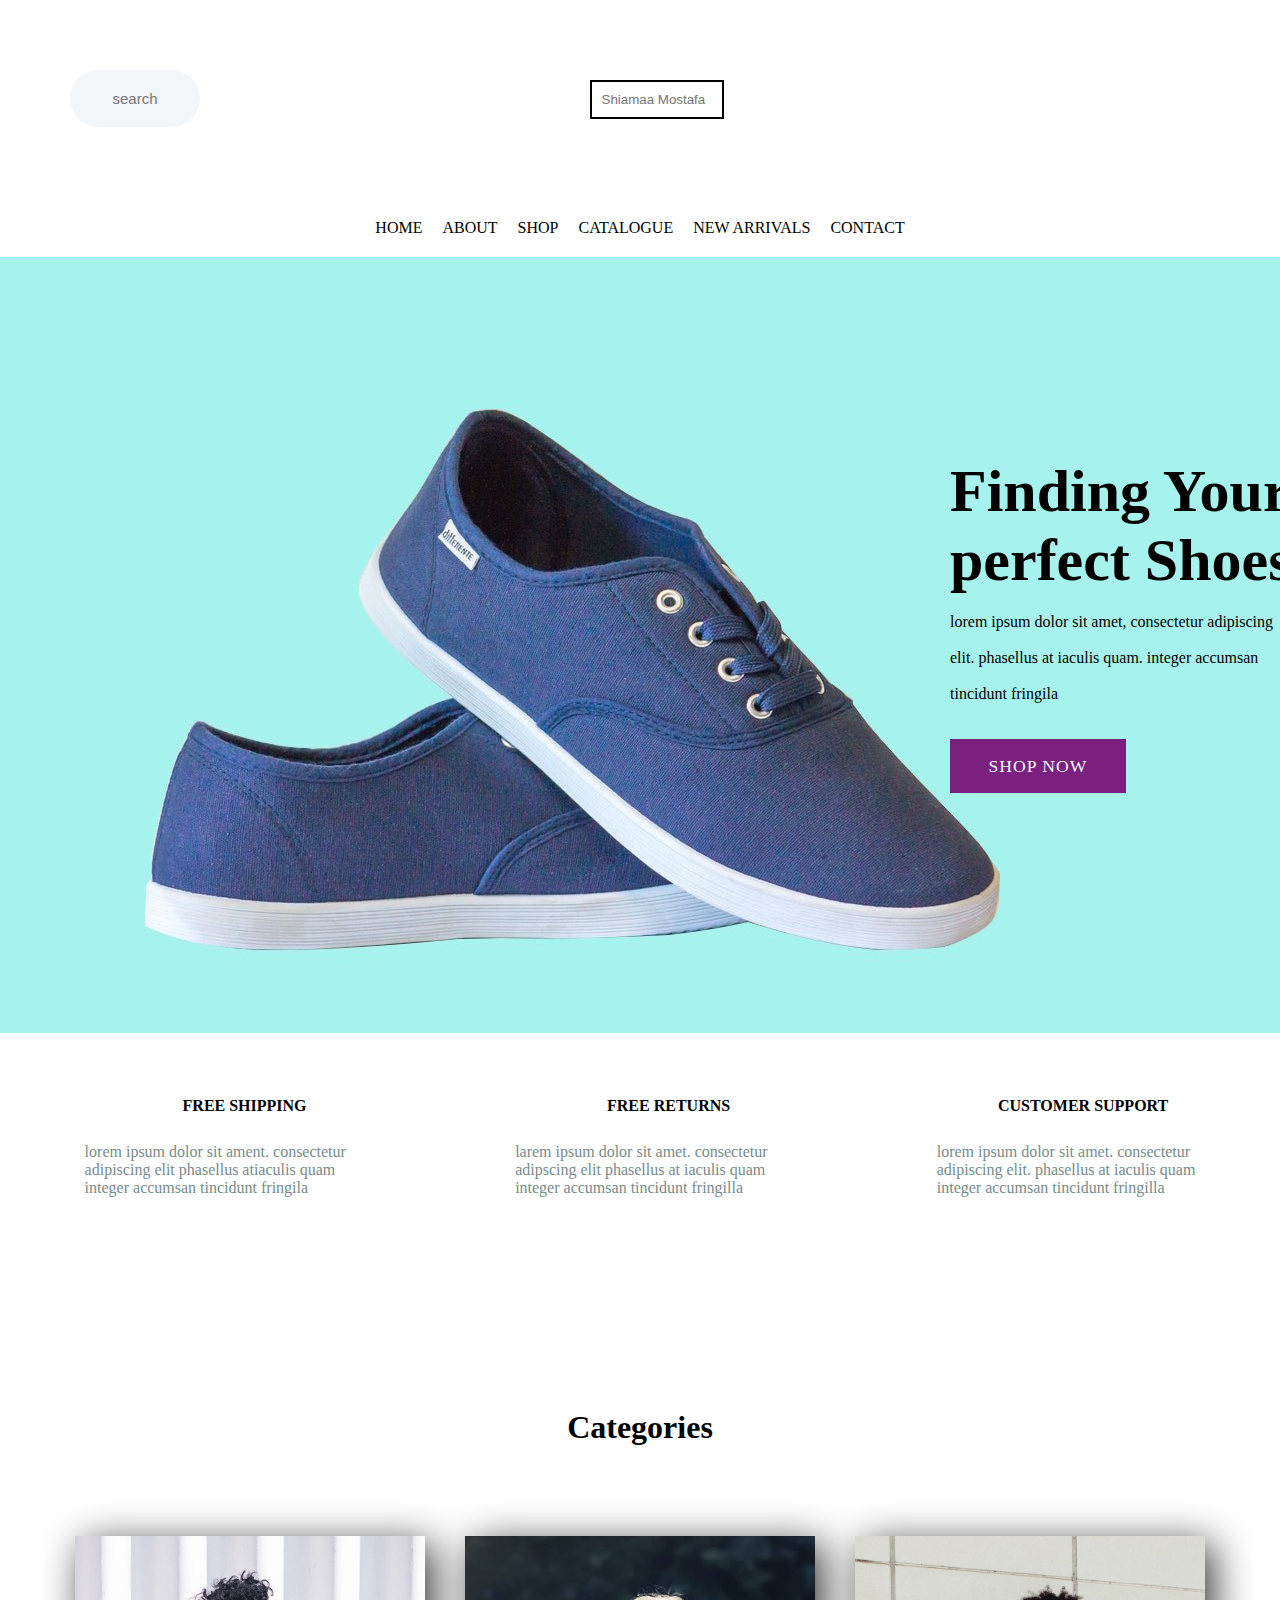
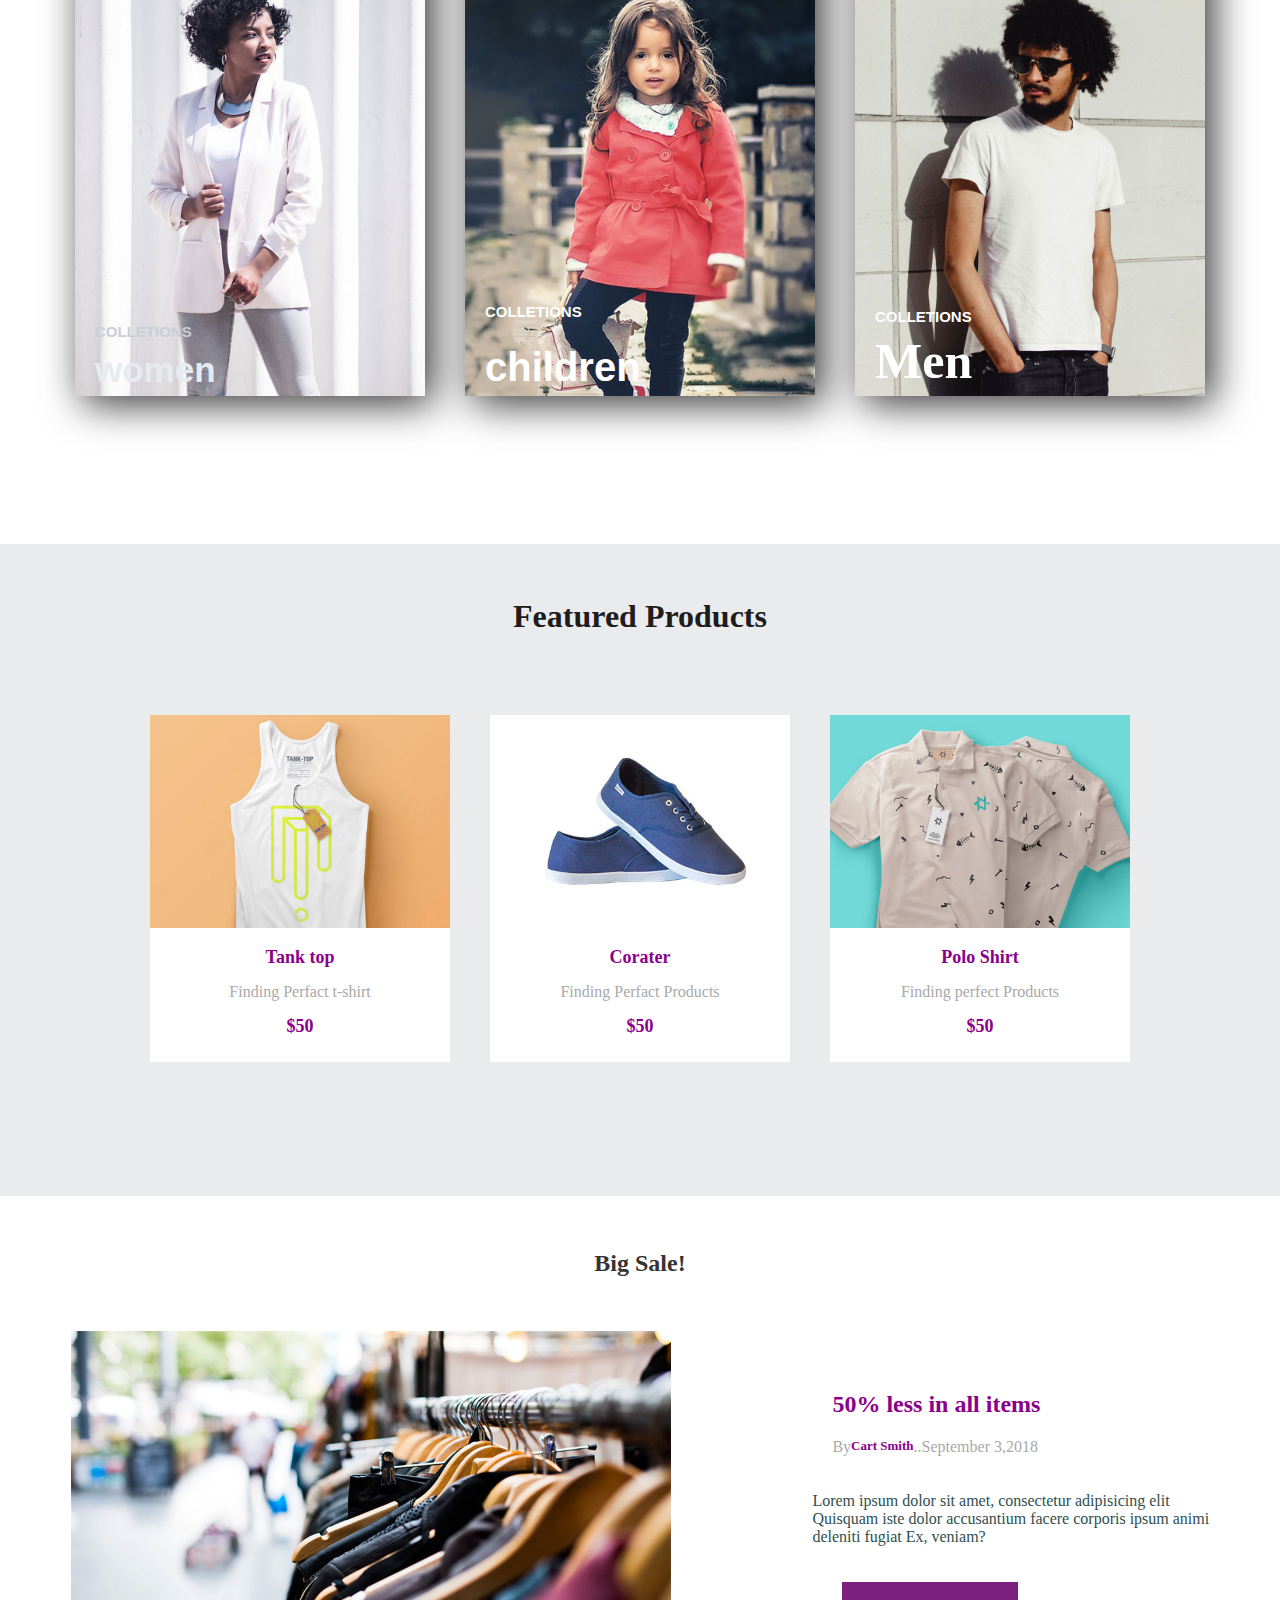
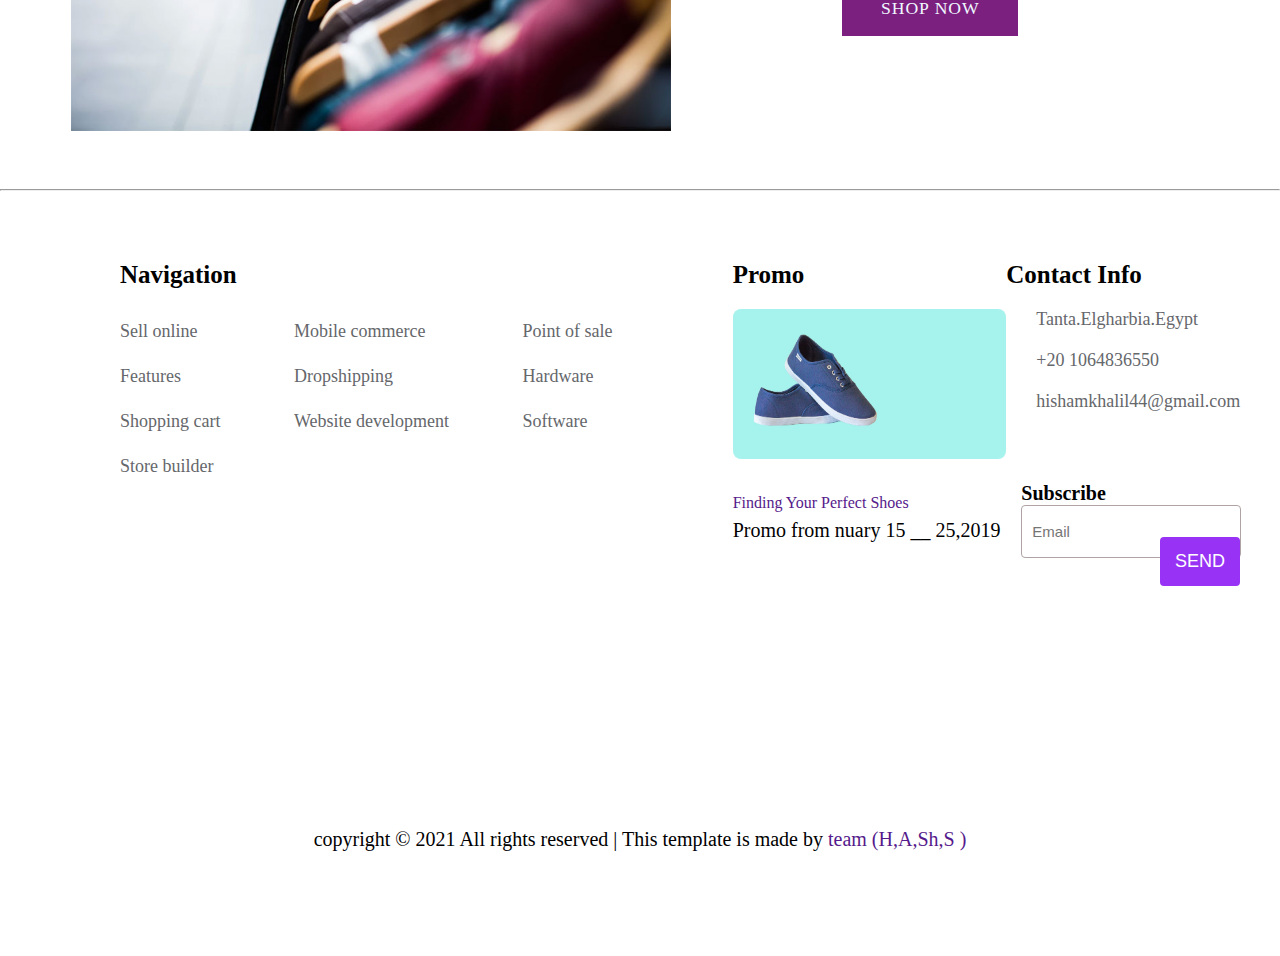
<file: index.html>
<!DOCTYPE html>
<html lang="en">
<head>
    <meta charset="UTF-8">
    <meta http-equiv="X-UA-Compatible" content="IE=edge">
    <meta name="viewport" content="width=device-width, initial-scale=1.0">
    <link rel="stylesheet" href="https://cdnjs.cloudflare.com/ajax/libs/font-awesome/6.0.0-beta2/css/all.min.css"
    integrity="sha512-YWzhKL2whUzgiheMoBFwW8CKV4qpHQAEuvilg9FAn5VJUDwKZZxkJNuGM4XkWuk94WCrrwslk8yWNGmY1EduTA=="
    crossorigin="anonymous" referrerpolicy="no-referrer" />
    <link rel="stylesheet" href="stayl.css">
    <title>Document</title>
</head>
<body>
    <header>
        <nav>
            <div class="navleft" >
                <input tpe="text" placeholder="search">
                <i class="fa-solid fa-magnifying-glass"></i>
            </div>

            <div class="navmiddle" >
                <form>
                    <input type="text" placeholder="Shiamaa Mostafa">
                </form>
            </div>

            <div class="navright" >
                <a href="#">
                    <i class="fa-solid fa-user"></i>
                </a>
                <a href="#">
                    <i class="fa-regular fa-heart"></i>
                </a>
                <a href="#">
                    <i class="fa-solid fa-cart-plus"></i>
                </a>
            </div>
          
        </nav>
        <div class="home">
            <a href="index.html"> HOME</a>
        
            <a href="ABOUT.HTML">ABOUT</a>
            
            <a href="sohila.html">SHOP</a>
            
            <a href="#">CATALOGUE</a>
            
            <a href="#">NEW ARRIVALS</a>
            <a href="#">CONTACT</a>
        </div>
    </header>
    <section class="main">
        <div>
            <h2>
                Finding Your
            </h2>
            <h2>
                perfect Shoes
            </h2>
            <br>
            <p>
                lorem ipsum dolor sit amet, consectetur adipiscing
            </p>
            <br>
            <p>
                elit. phasellus at iaculis quam. integer accumsan
            </p>
            <br>
            <p>
                tincidunt fringila
            </p>
            <br>
            <br>
            <a href="sohila.html" class="main-btn">SHOP NOW</a>
        </div>
       
    </section>
    <br>
    <br>
    <br>
    <section class="shiamaa"  >
        <div  class="malk">
           <div class="solid">
            <i class="fa-solid fa-truck"></i>
            
            <h4>FREE SHIPPING</h4>
        </div>

            <br>
            <div class="mm">
            <p>lorem ipsum dolor sit ament. consectetur</p>
            <p>adipiscing elit phasellus atiaculis quam</p>
            <p>integer accumsan tincidunt fringila</p>
        </div>
            
        </div>
        <div class="malk">
            <div class="solid">
            <i class="fa-solid fa-rotate-left"></i>
          
            <h4>FREE RETURNS</h4>
            </div>
            

            <br>
            <p>larem ipsum dolor sit amet. consectetur</p>
            <p>adipscing elit phasellus at iaculis quam</p>
            <p>integer accumsan tincidunt fringilla</p>
        </div>
        <div class="malk">
            <div class="solid">
            <i class="fa-solid fa-circle-question"></i>
            <H4>CUSTOMER SUPPORT</H4>
        </div>
            <br>
            <p>lorem ipsum dolor sit amet. consectetur</p>
            <p>adipiscing elit. phasellus at iaculis quam</p>
            <p>integer accumsan tincidunt fringilla</p>
        </div>
    </section>
    <br> 
    <br>
    <br>
    <br>
    <section class="middle" >
        <div class="h">
      <h1> Categories</h1>
        </div>
        <div class="pepole" >
        <div class="women">
            <img src="women.jpg" width="350">
            <p>COLLETIONS</p>
            <br>
            <h4>women</h4>
        </div>
        <div class="children">
            <img src="children.jpg" width="350">
            <p>COLLETIONS</p>
            <br>
            <h4> children</h4>
        </div>
        <div class="men">
            <img src="men.jpg" width="350">
            <p> COLLETIONS</p>
            <br>
            <h4> Men</h4>
        </div>
      </div>
    </section>
    <br>
    <br>
    <br>
    <section class="featured">
        <br>
        <br>
        <br>
       
        <div >
           
            <h3>
                Featured Products
            </h3>
        </div>
        <div class="top">
        <div class="TankTop">
            <img src="cloth_1.jpg" width="300">
            <h6>
                Tank top
            </h6>
            <p>
                Finding Perfact t-shirt
            </p>
            <h6>
                $50
            </h6>
            
        </div>
        <div class="Corater">
            <img src="shoe_1.jpg" width="300">
            <h6>
                Corater
            </h6>
            <p>Finding Perfact Products</p>
            <h6>$50</h6>

        </div>
        <div class="Poloshirt">
            <img src="cloth_2.jpg" width="300">
            <h6>
                Polo Shirt 
            </h6>
            <p>Finding perfect Products</p>
            <h6>$50</h6>

        </div>
    </div>
    <br>
    <br>
    <br>
    </section>
    <br>
    <br>
    <br>
    <section class="BigSale">
        
        <div class="Bi" >
        <h4> Big Sale!</h4>
    </div>
    <br>
    <br>
    <br>
    <div class="sale">
        <div class="bl">
            <img src="blog_1.jpg" width="600">

        </div class>
        <div class="less">
            <h4>
                50% less in all items
            </h4>
            <div class="By">
            <p> By</p> <H6>Cart Smith</H6> <p>..</p> <p>September 3,2018</p>
        </div>
        <br>
        <br>
        <div class="lorem">
            <p> Lorem ipsum dolor sit amet, consectetur adipisicing elit</p>
            <p>Quisquam iste dolor accusantium facere corporis ipsum animi</p>
            <p>deleniti fugiat Ex, veniam?</p>
            <br>
            <br>
            <a href="sohila.html" class="lo-btn">SHOP NOW</a>

        </div>

        </div>
    </div>
    </section>
    <br>
    <br>
    <br>
    <hr>
<!-- footer start -->
<footer class="footer">
    <div class="footer-left">
        <h3>
            Navigation
        </h3>
        <div class="items">
            <div class="item">
                <ul>
                    <li>
                        Sell online
                    </li>
                    <li>
                        Features
                    </li>
                    <li>
                        Shopping cart
                    </li>
                    <li>
                        Store builder
                    </li>
                </ul>
            </div>
            <div class="item">
                <ul>
                    <li>
                        Mobile commerce
                    </li>
                    <li>
                        Dropshipping
                    </li>
                    <li>
                        Website development
                    </li>
                </ul>
            </div>
            <div class="item">
                <ul>
                    <li>
                        Point of sale
                    </li>
                    <li>
                        Hardware
                    </li>
                    <li>
                        Software
                    </li>
                </ul>
            </div>
        </div>
    </div>
    <div class="footer-mid">
        <h3>
            Promo
        </h3>
        <div class="pro">
            <img src="hero_1.jpg" alt="">
            <br>
            <a href="">
                Finding Your Perfect Shoes
            </a>
            <p>
                Promo from nuary 15 __ 25,2019
            </p>
        </div>
    </div>
    <div class="footer-right">
        <h3>
            Contact Info
        </h3>
        <div class="contact">
            <a href="">
                <i class="fa-solid fa-location-dot"></i>
                <p>
                    Tanta.Elgharbia.Egypt
                </p>
            </a>


            <a href="" class="mar">
                <i class="fa-solid fa-phone"></i>
                <p>
                    +20 1064836550
                </p>
            </a>
            <a href="" class="mar">
                <i class="hsoub-menu-item-link-icon fa fa-envelope"></i>
                <p>
                    hishamkhalil44@gmail.com
                </p>
            </a>

        </div>

        <div class="subscribe">
            <h5>
                Subscribe
            </h5>
            <input type="search" placeholder="Email">
            <button>
                SEND
            </button>
        </div>
    </div>
</footer>
<div class="center">
    <p>
        copyright © 2021 All rights reserved | This template is made by <a href=""> team (H,A,Sh,S )</a>
    </p>
    <br><br><br>
</div>

<!-- footer end -->
<br>
<br>


    
</body>
</html>
</file>
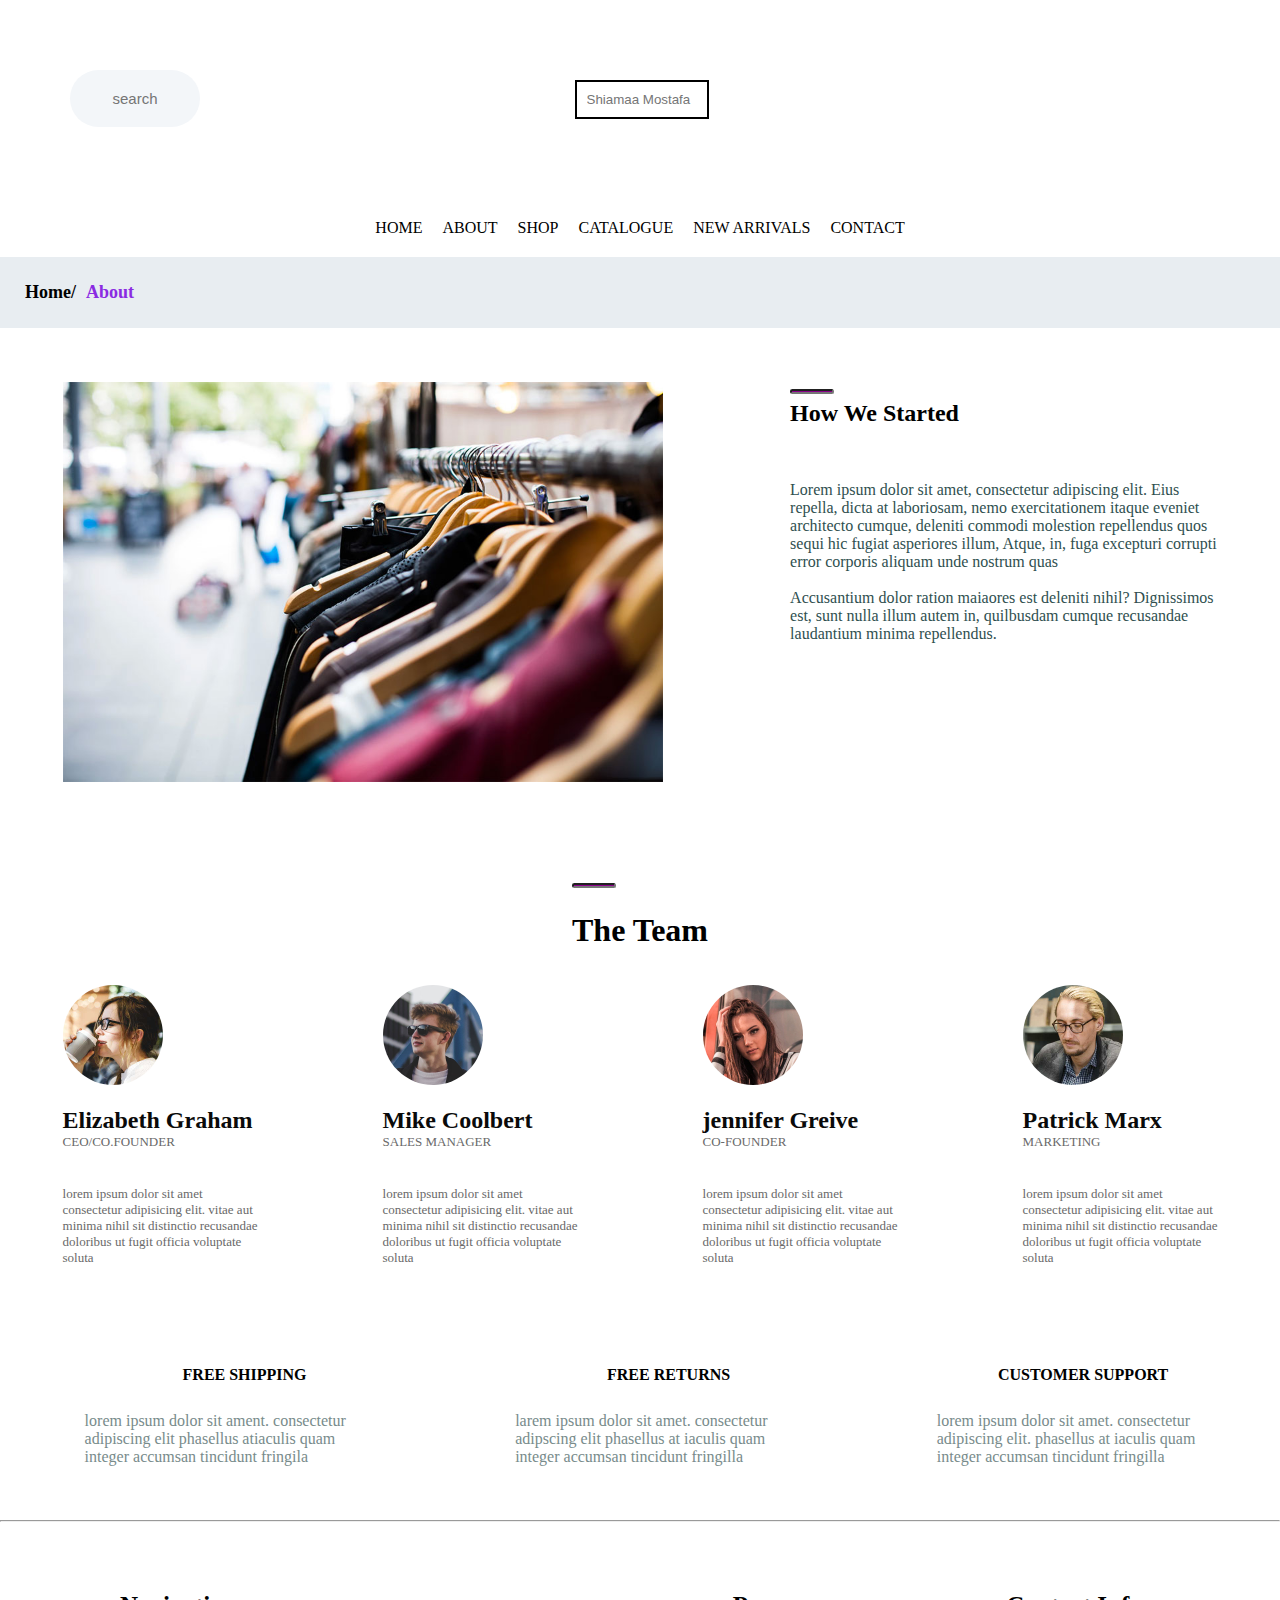
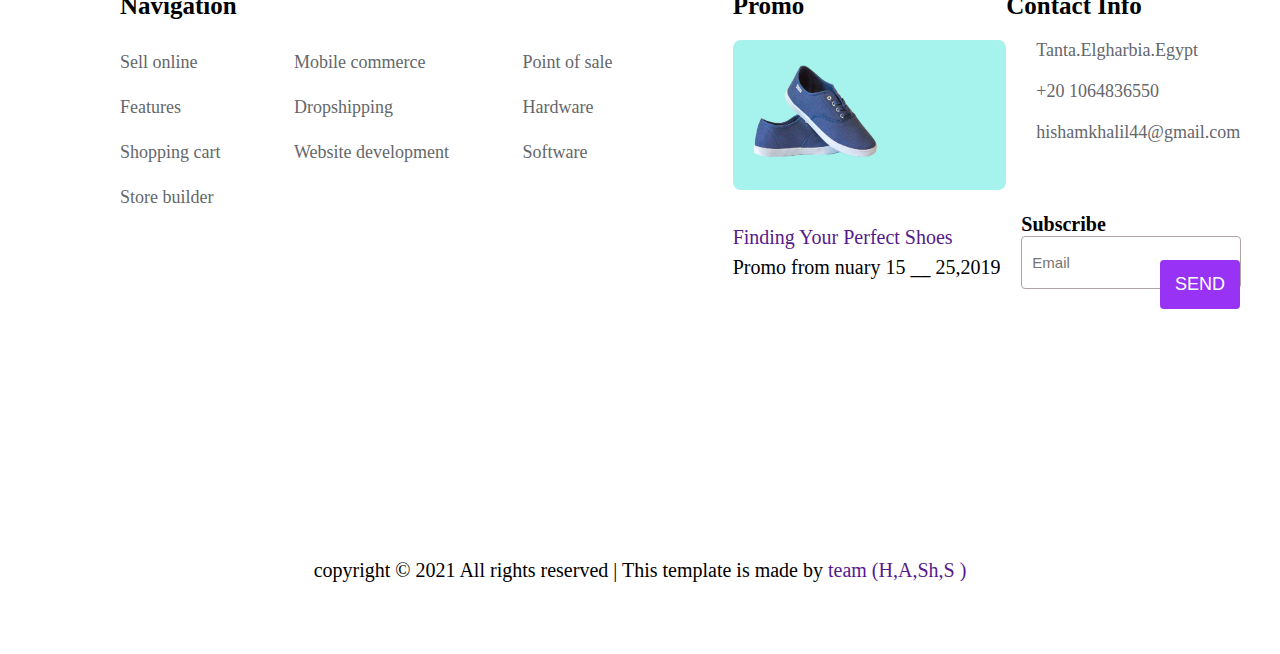
<file: ABOUT.HTML>
<!DOCTYPE html>
<html lang="en">
<head>
    <meta charset="UTF-8">
    <meta http-equiv="X-UA-Compatible" content="IE=edge">
    <meta name="viewport" content="width=device-width, initial-scale=1.0">
    <link rel="stylesheet" href="https://cdnjs.cloudflare.com/ajax/libs/font-awesome/6.0.0-beta2/css/all.min.css"
    integrity="sha512-YWzhKL2whUzgiheMoBFwW8CKV4qpHQAEuvilg9FAn5VJUDwKZZxkJNuGM4XkWuk94WCrrwslk8yWNGmY1EduTA=="
    crossorigin="anonymous" referrerpolicy="no-referrer" />
    <link rel="stylesheet" href="ABOUTstayl.css">
    <title>Document</title>
</head>
<body>

    <header>
        <nav>
            <div class="navleft" >
                <input tpe="text" placeholder="search">
                <i class="fa-solid fa-magnifying-glass"></i>
            </div>

            <div class="navmiddle" >
                <form>
                    <input type="text" placeholder="Shiamaa Mostafa">
                </form>
            </div>

            <div class="navright" >
                <a href="#">
                    <i class="fa-solid fa-user"></i>
                </a>
                <a href="#">
                    <i class="fa-regular fa-heart"></i>
                </a>
                <a href="#">
                    <i class="fa-solid fa-cart-plus"></i>
                </a>
            </div>
          
        </nav>
        <div class="home">
            <a href="index.html"> HOME</a>
        
            <A href="ABOUT.HTML">ABOUT</A>
            
            <a href="sohila.html">SHOP</a>
            
            <a href="#">CATALOGUE</a>
            
            <a href="#">NEW ARRIVALS</a>
            <a href="#">CONTACT</a>
        </div>
    </header>
    <section>
        <div class="dd">
        <h4>
            Home/ 
        </h4>
        <h5>
            About
        </h5>
    </div>
    </section>
    <br>
    <br>
    <br>
    <section class="HOW">
        <div>
            <img src="blog_1.jpg" width="600">
        </div>
    
        <div>
            <form>
                <input type="text" >
            </form>
            <div>
                <h4>How We Started</h4>
            </div>
            
            <br>
            <br>
            <br>
            <div>
                <p>Lorem ipsum dolor sit amet, consectetur adipiscing elit. Eius</p>
                <p>repella, dicta at laboriosam, nemo exercitationem itaque eveniet</p>
                <p>architecto cumque, deleniti commodi molestion repellendus quos</p>
                <p>sequi hic fugiat asperiores illum, Atque, in, fuga excepturi corrupti</p>
                <p>error corporis aliquam unde nostrum quas</p>
                <br>
                <p>Accusantium dolor ration maiaores est deleniti nihil? Dignissimos</p>
                <p>est, sunt nulla illum autem in, quilbusdam cumque recusandae</p>
                <p>laudantium minima repellendus.</p>
            </div>
    
        </div>
    </section>
    <br>
    <br>
    <br>
    <br>
    <br>
    <section class="theteam">
        <div>
        <div class="in">
            <form>
                <input type="text" >
            </form>
        </div>
        <br>
        
        
        <div class="the">
            <h4>The Team</h4>
        </div>
    </div>
    </section>
    <br>
    <br>
    <section class="theteam2">
        <div>
            <img src="person_1.jpg" width="100">
            <br>
            <br>
            <h4>
                Elizabeth Graham
            </h4>
            <p>CEO/CO.FOUNDER</p>
            <br>
            <br>
            <div class="OO">
                <P>lorem ipsum dolor sit amet</P>
                <p>consectetur adipisicing elit. vitae aut</p>
                <p>minima nihil sit distinctio recusandae</p>
                <p>doloribus ut fugit officia voluptate</p>
                <p>soluta</p>

            </div>
        </div>
        <div>
            <img src="person_4.jpg" width="100">
            <br>
            <br>
            <h4>Mike Coolbert</h4>
            <p> SALES MANAGER</p>
            <br>
            <br>
            <div class="OO">
                <P>lorem ipsum dolor sit amet</P>
                <p>consectetur adipisicing elit. vitae aut</p>
                <p>minima nihil sit distinctio recusandae</p>
                <p>doloribus ut fugit officia voluptate</p>
                <p>soluta</p>

            </div>
        </div>
        <div>
            <img src="person_2.jpg" width="100">
            <br>
            <br>
            <h4>jennifer Greive</h4>
            <P>CO-FOUNDER</P>
            <br>
            <br>
            <div class="OO">
                <P>lorem ipsum dolor sit amet</P>
                <p>consectetur adipisicing elit. vitae aut</p>
                <p>minima nihil sit distinctio recusandae</p>
                <p>doloribus ut fugit officia voluptate</p>
                <p>soluta</p>

            </div>
        </div>
        <div>
            <img src="person_3.jpg" width="100">
            <br>
            <br>
            <h4>
                Patrick Marx
            </h4>
            <P>MARKETING</P>
            <br>
            <br>
            <div class="OO">
                <P>lorem ipsum dolor sit amet</P>
                <p>consectetur adipisicing elit. vitae aut</p>
                <p>minima nihil sit distinctio recusandae</p>
                <p>doloribus ut fugit officia voluptate</p>
                <p>soluta</p>

            </div>
        </div>


    </section>
    <br>
    <br>
    <br>
    <br>
    <br>


    <section class="shiamaa"  >

        <div  class="malk">
           <div class="solid">
            <i class="fa-solid fa-truck"></i>
            
            <h4>FREE SHIPPING</h4>
        </div>

            <br>
            <div class="mm">
            <p>lorem ipsum dolor sit ament. consectetur</p>
            <p>adipiscing elit phasellus atiaculis quam</p>
            <p>integer accumsan tincidunt fringila</p>
        </div>
            
        </div>
        <div class="malk">
            <div class="solid">
            <i class="fa-solid fa-rotate-left"></i>
          
            <h4>FREE RETURNS</h4>
            </div>
            

            <br>
            <p>larem ipsum dolor sit amet. consectetur</p>
            <p>adipscing elit phasellus at iaculis quam</p>
            <p>integer accumsan tincidunt fringilla</p>
        </div>
        <div class="malk">
            <div class="solid">
            <i class="fa-solid fa-circle-question"></i>
            <H4>CUSTOMER SUPPORT</H4>
        </div>
            <br>
            <p>lorem ipsum dolor sit amet. consectetur</p>
            <p>adipiscing elit. phasellus at iaculis quam</p>
            <p>integer accumsan tincidunt fringilla</p>
        </div>
    </section>
    <br>
    <br>
    <br>
    <hr>

<!-- footer start -->
<footer class="footer">
    <div class="footer-left">
        <h3>
            Navigation
        </h3>
        <div class="items">
            <div class="item">
                <ul>
                    <li>
                        Sell online
                    </li>
                    <li>
                        Features
                    </li>
                    <li>
                        Shopping cart
                    </li>
                    <li>
                        Store builder
                    </li>
                </ul>
            </div>
            <div class="item">
                <ul>
                    <li>
                        Mobile commerce
                    </li>
                    <li>
                        Dropshipping
                    </li>
                    <li>
                        Website development
                    </li>
                </ul>
            </div>
            <div class="item">
                <ul>
                    <li>
                        Point of sale
                    </li>
                    <li>
                        Hardware
                    </li>
                    <li>
                        Software
                    </li>
                </ul>
            </div>
        </div>
    </div>
    <div class="footer-mid">
        <h3>
            Promo
        </h3>
        <div class="pro">
            <img src="hero_1.jpg" alt="">
            <br>
            <a href="">
                Finding Your Perfect Shoes
            </a>
            <p>
                Promo from nuary 15 __ 25,2019
            </p>
        </div>
    </div>
    <div class="footer-right">
        <h3>
            Contact Info
        </h3>
        <div class="contact">
            <a href="">
                <i class="fa-solid fa-location-dot"></i>
                <p>
                    Tanta.Elgharbia.Egypt
                </p>
            </a>


            <a href="" class="mar">
                <i class="fa-solid fa-phone"></i>
                <p>
                    +20 1064836550
                </p>
            </a>
            <a href="" class="mar">
                <i class="hsoub-menu-item-link-icon fa fa-envelope"></i>
                <p>
                    hishamkhalil44@gmail.com
                </p>
            </a>

        </div>

        <div class="subscribe">
            <h5>
                Subscribe
            </h5>
            <input type="search" placeholder="Email">
            <button>
                SEND
            </button>
        </div>
    </div>
</footer>
<div class="center">
    <p>
        copyright © 2021 All rights reserved | This template is made by <a href=""> team (H,A,Sh,S )</a>
    </p>
</div>
<!-- footer end -->
<br>
<br>
<br>
<br>
    
</body>
</html>
</file>
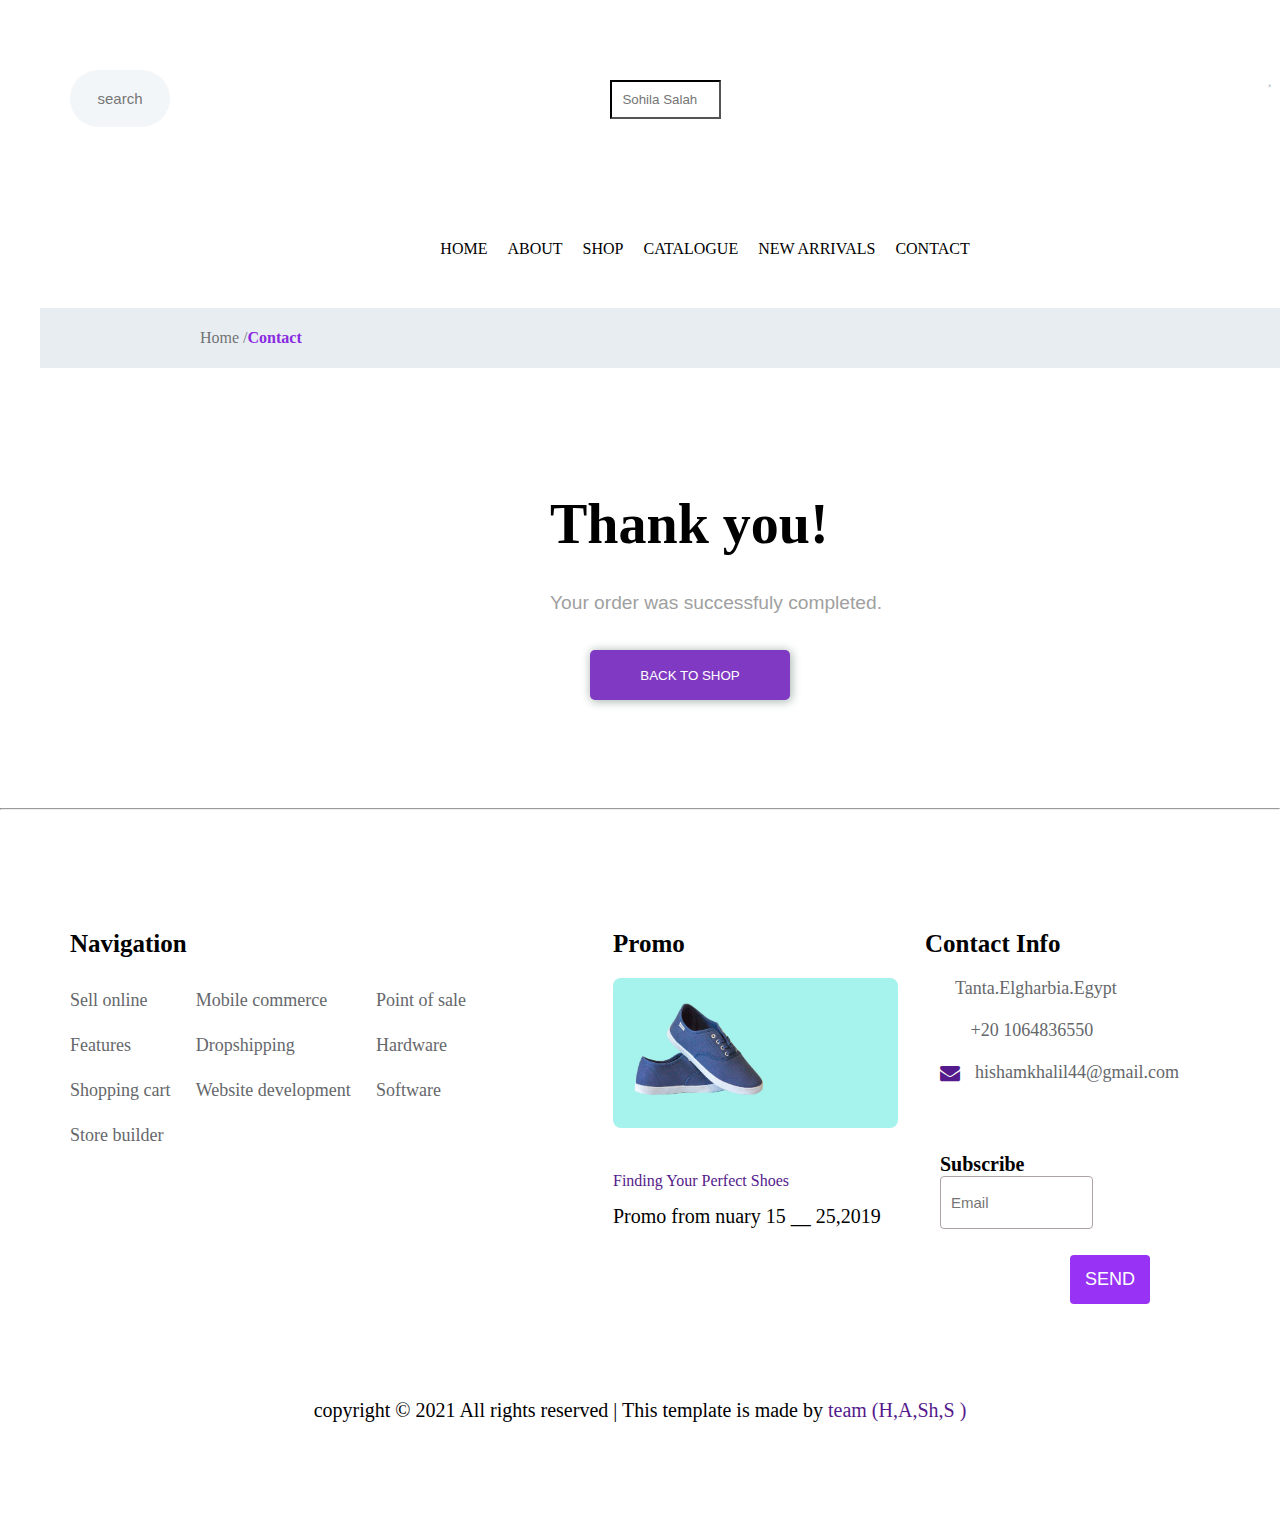
<file: contact.html>
<!DOCTYPE html>
<html lang="en">
<head>
    <meta charset="UTF-8">
    <meta http-equiv="X-UA-Compatible" content="IE=edge">
    <meta name="viewport" content="width=device-width, initial-scale=1.0">
    <title>Contact</title>
    <link rel="stylesheet" href="https://cdnjs.cloudflare.com/ajax/libs/font-awesome/6.0.0-beta2/css/all.min.css"
    integrity="sha512-YWzhKL2whUzgiheMoBFwW8CKV4qpHQAEuvilg9FAn5VJUDwKZZxkJNuGM4XkWuk94WCrrwslk8yWNGmY1EduTA=="
    crossorigin="anonymous" referrerpolicy="no-referrer" />
    <link rel="stylesheet" href="https://cdnjs.cloudflare.com/ajax/libs/font-awesome/4.7.0/css/font-awesome.min.css">
    <link rel="stylesheet" href="cart.css">
</head>
<body>
    <nav>
        <div class="navleft">
        <input tpe="text" placeholder="search">
        <i class="fa-solid fa-magnifying-glass"></i>
        </div>
    
    
        
        <div class="navmiddle">
        <form>
        <input type="text" placeholder="Sohila Salah">
        </form> 
        </div>
        <div class="navright">
         <a href="#">
        <i class="fa-solid fa-user"></i> 
        </a>
         <a href="#">
        <i class="fa-regular fa-heart"></i>
         </a>
         <a href="#">
            <i class="fa-solid fa-cart-plus"></i>
             </a>
        </div>
    </nav>
    <div class="home" >
        <a href="index.html">HOME</a>
        <a href="ABOUT.HTML">ABOUT</a>
        <a href="sohila.html">SHOP</a>
        <a href="#">CATALOGUE</a>
        <a href="#">NEW ARRIVALS</a>
        <a href="#">CONTACT</a>
    </div>
   
    <nav class="nav2">
        <p class="homec">Home / </p>
        <p class="cart">Contact</p>
        
    </nav>
    <br>
    <section class="sec66">
        <div><i class="fa-solid fa-circle-check "></i></div>
        <br>
        <br>
        <div>
            <h1 class="hsec66">Thank you!</h1>
        </div>
        <br>
        <br>
        <div>
            <p class="psec66">Your order was successfuly completed.</p>
        </div>
        <br>
        <br>
        <div>
            <section class="sec66b">
                <a href='sohila.html'><button onclick="checkout.html" class="asec66">BACK TO SHOP</button></a>
        
            </section> 

        </div>
        <br><br><br><br>


    </section>

    <br><br> <hr>
    <!-- footer start -->
    <footer class="footer">
        <div class="footer-left">
            <h3>
                Navigation
            </h3>
            <div class="items">
                <div class="item">
                    <ul>
                        <li>
                            Sell online
                        </li>
                        <li>
                            Features
                        </li>
                        <li>
                            Shopping cart
                        </li>
                        <li>
                            Store builder
                        </li>
                    </ul>
                </div>
                <div class="item">
                    <ul>
                        <li>
                          Mobile commerce
                        </li>
                        <li>
                            Dropshipping
                        </li>
                        <li>
                            Website development
                        </li>
                    </ul>
                </div>
                <div class="item">
                    <ul>
                        <li>
                            Point of sale
                        </li>
                        <li>
                            Hardware
                        </li>
                        <li>
                            Software
                        </li>
                    </ul>
                </div>
            </div>
        </div>
        <div class="footer-mid">
            <h3>
                Promo
            </h3>
            <div class="pro">
              <img src="hero_1.jpg" alt="">
              <br>
              <a href="">
                  Finding Your Perfect Shoes
              </a>
              <p>
                  Promo from nuary 15 __ 25,2019
              </p>
          </div>
      </div>
      <div class="footer-right">
          <h3>
              Contact Info
          </h3>
          <div class="contact">
              <a href="">
                  <i class="fa-solid fa-location-dot"></i>
                  <p>
                      Tanta.Elgharbia.Egypt
                  </p>
              </a>
              <a href="" class="mar">
                <i class="fa-solid fa-phone"></i>
                <p>
                    +20 1064836550
                </p>
            </a>
            <a href="" class="mar">
                <i class="hsoub-menu-item-link-icon fa fa-envelope"></i>
                <p>
                    hishamkhalil44@gmail.com
                </p>
            </a>
      
        </div>
      
        <div class="subscribe">
            <h5>
                Subscribe
            </h5>
            <input type="search" placeholder="Email">
            <button class="send2">
                SEND
            </button>
        </div>
      </div>
      </footer>
      <div class="center">
      <p>
        copyright © 2021 All rights reserved | This template is made by <a href=""> team (H,A,Sh,S )</a>
      </p>
      <br><br><br><br>
      </div>
      <!-- footer end -->
    


</body>
</html>
</file>
<file: stayl.css>
*{
    margin: 0;
    padding: 0;
    box-sizing:border ;
    
    /*start navbar */
}
nav{
    display: flex;
    justify-content: space-between;
    background-color:white;
    margin: 40px;
    padding: 30px;
}
nav .navleft{
    position: relative;
}
nav .navleft input{
    border:none;
    width:90px ;
    transition:all 1s  ;
text-align: center;
background-color:rgb(243, 246, 249);
color:#e6dddd;
padding: 20px;
border-radius: 50px;
font-size: 15px; 
margin-right: 20px;
}
nav .navleft input:focus{
outline:none ;
}
nav .navleft input:hover{
    width:150px ;
    }
nav .navleft .fa-magnifying-glass{
    color:rgb(144, 154, 164);
left: 20px;
top: 15px;
right: 50px;
position: absolute;
Left: 10px; 
top: 20px;
padding-right: 30px;
}



nav .navmiddle input{
border-color: black;
padding: 10px;
width: 50%;
margin: 10px;
border: 2px solid black;


}
nav .navright a  {
    color:rgb(163, 176, 187);
    justify-content: center;
    text-decoration: none;
    width: 50%;
    margin: 5px;
}
nav .navright a:hover{
    color:#e6dddd;
}

nav .navright .a i{
    display: flex;
    color: rgb(42, 120, 122);
    margin: 10px;
}
/* end navbar */
.home {
    display: flex;
    justify-content: center;
    padding: 10px;
}
.home a{
    margin: 10px;
    text-decoration: none;
    color: black;
}
.home a:hover{
    color:blueviolet;

}
    
    /* start section main */
    .main{
        width: 100%;
    
        display: flex;
        text-align: left;
        background: url(hero_1.jpg) no-repeat;
        padding: 200px 950px;
    }
    .main h2{
        font-size: 60px;
        
    }
    .main-btn{
        color: aliceblue;
        background-color: rgb(124, 32, 128);
        text-decoration: none;
        font-size: 1.1em;
        font-weight: 600px;
        display: inline-block;
        padding: 0.9375em 2.1875em;
        letter-spacing:1px ;
        margin-bottom: 40px;
        transition: 0.7s;
    }
    .main-btn:hover{
        background-color: rgb(63, 11, 78);
        transform: scale(1.1 );

    }
    /* end section main */



    /* start section shiamaa */

 
          .shiamaa{
            display: flex;
            justify-content: space-around;
            
    }
     .solid{
        display: flex;
        margin: 10px;
        justify-content: space-around;
    }
    .shiamaa .shiamaa .mm{
        align-items: flex-end;
    }
    .shiamaa i{
        font-size: xx-large;
        color: rgb(122, 19, 126);
        
    }
    .shiamaa p {
        color:rgb(120, 139, 139);

    }
    .shiamaa .mostafa {
        display: flex;
    }

    /* end section shiamaa */
    



    /* start section pepole*/
    
    .pepole{
        display: flex;
        justify-content: center;
        margin:70px 0 ;
        }
      .h h1{
    font-size: xx-large;
        margin-top :140px  ;
        text-align: center;
      }  
    .pepole img{
        filter:drop-shadow(8px 8px 20px rgb(53, 52, 52)) ;
        transition: all .4s ease;
    
    }
    .pepole img:hover{
    transform:scale(1, 1.1);
    }
    .pepole .women {
    
    position: relative;
    margin: 20px;
    
    }
    .women p{
    position: absolute;
    left: 20px;
    bottom: 60px;
    font-family: "Sofia", sans-serif;
      font-size: 15px;
    color:rgb(200, 207, 212);
    font-weight: bolder;
    
    }
    .women h4{
    position: absolute;
    left: 20px;
    bottom: 10px;
    font-size:60px;
    font-family: "Sofia", sans-serif;
      font-size: 35px;
    color:rgb(230, 235, 239);
    font-weight: bolder;
    }
    .pepole .men {
        margin: 20px;
        position: relative;
        
    }
    .men p{
        position: absolute;
        left: 20px;
        bottom: 75px;
        font-family: "Sofia", sans-serif;
      font-size: 15px;
        color: white;
        font-weight: bolder;
    }
    .men h4{
        position: absolute;
    left: 20px;
    bottom: 10px;
    font-size:50px;
    color:white;
    font-weight: bolder;
    }
    .pepole .children {
        margin: 20px;
        position: relative;
    }
    .children p{
        position: absolute;
        left: 20px;
        bottom: 80px;
        font-family: "Sofia", sans-serif;
      font-size: 15px;
        color: white;
        font-weight: bolder;
    }
    .children h4 {
        position: absolute;
        left: 20px;
        bottom: 10px;
        font-family: "Sofia", sans-serif;
      font-size: 40px;
        color:white;
        font-weight: bolder;
        
    }
  
/* end section pepole */


/* start section */
.featured    {
    background-color: rgb(233, 235, 237);
    
}


.featured i {
    text-align: center;
}

.featured h3 {
    text-align: center;
    font-size: xx-large;
    color: rgb(32, 28, 28);
}
.featured .top {
    display: flex;
    justify-content: center;
    margin: 50px;
    padding: 10px;
    
}
.featured .top .TankTop {
    background: white;
    margin: 20px;
    padding-bottom: 10px;
    
}

.featured .top .TankTop h6{
    text-align: center;
    margin: 5px;
    padding: 10px;
    font-size: large;
    color: darkmagenta;
}
.featured .top .TankTop p{
    text-align: center;
    color: darkgrey;
}

.featured .top .Corater {
    background: white;
    margin: 20px;
    padding-bottom: 10px;
}

.featured .top .Corater h6{
    text-align: center;
    margin: 5px;
    padding: 10px;
    font-size: large;
    color: darkmagenta;
}
.featured .top .Corater p{
    text-align: center;
    color: darkgrey;
}

.featured .top .Poloshirt{
    background: white;
    margin: 20px;
    padding-bottom: 10px;
}

.featured .top .Poloshirt h6{
    text-align: center;
    margin: 5px;
    padding: 10px;
    font-size: large;
    color: darkmagenta;
}
.featured .top .Poloshirt p{
    text-align: center;
    color: darkgrey;
}
.BigSale .Bi {
    
    text-align: center;
    font-size: x-large;
    color: rgb(56, 51, 51);
}
.BigSale .sale {
    display: flex;
    justify-content: space-around;
}
.BigSale .sale .less h4{
    font-size: x-large;
    color: darkmagenta;
    margin-right: 20px;
    margin-top: 40px;
  padding: 20px;
}
.BigSale .sale .less .By {
    display: flex;
    margin-left: 20px;
    
}
.BigSale .sale .less .By h6 {
    color: darkmagenta;
    font-size: small;
}
.BigSale .sale .less .By p{
    color: darkgrey;
}
.BigSale .sale .less .lorem {
    color: darkslategray;
}

.BigSale .sale .less  .lorem .lo-btn{
    color: aliceblue;
    background-color: rgb(124, 32, 128);
    text-decoration: none;
    font-size: 1.1em;
    font-weight: 500px;
    display: inline-block;
    padding: 0.9375em 2.1875em;
    letter-spacing:1px ;
    margin-bottom: 20px;
    transition: 0.7s;
    margin-left: 30px;

}
.BigSale .sale .less  .lorem .lo-btn:hover{
    background-color: rgb(63, 11, 78);
        transform: scale(1.1 );
}
/* footer start */
.footer {
    
    display: flex;
    justify-content: space-between;
    padding-left: 120px;
    margin-top: 70px;
}

h3 {
    font-size: 25px;
}

.footer-left {
    width: 45%;
    margin-right: 60px;
    padding-right: 60px;
}

.footer-mid {
    width: 25%;
}

.footer-right {
    width: 25%;
}

.items {
    width: 100%;
    display: flex;
    justify-content: space-between;
    margin-top: 20px;
}

.items .item {
    line-height: 2.5;
    font-size: 18px;
    color: #65676b;
}

.item li {
    display: flex;
}

.footer-mid img {
    width: 100%;
    height: 150px;
    border-radius: 8px;
    margin-top: 20px;
    margin-bottom: 25px;
}

.pro {
    line-height: 1.5;
}
.pro p {
    text-decoration: none;
    font-size: 20px;
}
.pro a{
    text-decoration: none;
}
.contact {
    align-items: center;
}

.contact a {
    display: flex;
    align-items: center;
    margin-top: 20px;
    text-decoration: none;
}

.contact i {
    font-size: 20px;
    margin: 0 15px;
}

.contact p {
    font-size: 18px;
    color: #65676b;
}

.subscribe {
    margin: 70px 15px;
}

.subscribe h5 {
    font-size: 20px;
}

.subscribe input {
    border-radius: 4px;
    padding: 10px;
    width: 90%;
    height: 53px;
    border: 1px solid #afa3a3;
    font-size: 15px;
}

.subscribe button {
    color: white;
    width: 80px;
    font-size: 18px;
    border: none;
    background-color: #9833f5;
    border-radius: 4px;
    position: absolute;
    top: 3737px ;
    right: 40px;
    height: 49px;
    transition: all 1s ease;
}
.subscribe button:hover{
    transform:scale(1.2);
}
.subscribe input:focus {
    outline: none;
}

.center {
    margin-top: 200px;
    font-size: 20px;
    text-align: center;
}

.center a {
    text-decoration: none;
}

/* footer end */
</file>
<file: ABOUTstayl.css>
*{
    margin: 0;
    padding: 0;
    box-sizing:border ;
    
    /*start navbar */
}
nav{
    display: flex;
    justify-content: space-between;
    background-color:white;
    margin: 40px;
    padding: 30px;
}
nav .navleft{
    position: relative;
}
nav .navleft input{
    border:none;
    width:90px ;
    transition:all 1s  ;
text-align: center;
background-color: rgb(243, 246, 249);
color:#e6dddd;
padding: 20px;
border-radius: 50px;
font-size: 15px; 
margin-right: 20px;
}
nav .navleft input:focus{
outline:none ;
}
nav .navleft input:hover{
    width:150px ;
}
nav .navleft .fa-magnifying-glass{
    color:rgb(144, 154, 164);
left: 20px;
top: 15px;
right: 50px;
position: absolute;
Left: 10px; 
top: 20px;
padding-right: 30px;
}
nav .navmiddle input{
border-color: black;
padding: 10px;
width: 50%;
margin: 10px;
border: 2px solid black;


}
nav .navright a  {
    color: rgb(163, 176, 187);
    justify-content: center;
    text-decoration: none;
    width: 50%;
    margin: 10px;
}
nav .navright a:hover{
    color:#e6dddd;
}

nav .navright .a i{
    display: flex;
    color: rgb(232, 237, 241);
    margin: 10px;
}
/* end navbar */

.home {
    display: flex;
    justify-content: center;
    padding: 10px;
}
.home a{
    margin: 10px;
    text-decoration: none;
    color: black;
}
.home a:hover{
    color:blueviolet;

}


/* start section HOW*/
.dd{
    display: flex;
    background-color:rgb(232, 237, 241);
    padding: 20px;
    
}
.dd h5{
    font-size: large;
    padding: 5px;
    color:blueviolet;
    
}
.dd h4{
    font-size: large;
    padding: 5px;
}
.HOW{
    display: flex;
    justify-content: space-around;

}
.HOW  input{
    border-radius: 10px;
    width: 40px;
    height: 1px;
    background-color: darkmagenta;
    color: darkmagenta;
    margin-right: 30px;
    
    
}
.HOW h4{
    font-size: x-large;

}
.HOW p{
    color: darkslategray;
}
/* end section HOW */


/* start the team */
.theteam input{
    border-radius: 10px;
    width: 40px;
    height: 1px;
    background-color: darkmagenta;
    color: darkmagenta;
    

    
}
.theteam {
display: flex;
justify-content: center;

}
.theteam .the {
    font-size: xx-large;

}

/* end the team */
/* start the team2 */
.theteam2 {
    display: flex;
    justify-content: space-around;
    
    
}

.theteam2 img {
    border-radius: 50%;
}


.theteam2 h4 {
    font-size:x-large;
    color: rgb(10, 10, 10);
}

.theteam2 P{
    font-size: small;
    color: dimgray;
}
.theteam2 .oo p{

    font-size: large;
}


/* end the team2 */


  /* start section shiamaa */

 
  .shiamaa{
    display: flex;
    justify-content: space-around;
    
}
.solid{
display: flex;
margin: 10px;
justify-content: space-around;
}
.shiamaa .shiamaa .mm{
align-items: flex-end;
}
.shiamaa i{
font-size: xx-large;
color: rgb(122, 19, 126);

}
.shiamaa p {
color:rgb(120, 139, 139);

}
.shiamaa .mostafa {
display: flex;
}

/* end section shiamaa */


/* footer start */
.footer {
    
    display: flex;
    justify-content: space-between;
    padding-left: 120px;
    margin-top: 70px;
}

h3 {
    font-size: 25px;
}

.footer-left {
    width: 45%;
    margin-right: 60px;
    padding-right: 60px;
}

.footer-mid {
    width: 25%;
}

.footer-right {
    width: 25%;
}

.items {
    width: 100%;
    display: flex;
    justify-content: space-between;
    margin-top: 20px;
}

.items .item {
    line-height: 2.5;
    font-size: 18px;
    color: #65676b;
}

.item li {
    display: flex;
}

.footer-mid img {
    width: 100%;
    height: 150px;
    border-radius: 8px;
    margin-top: 20px;
    margin-bottom: 25px;
}

.pro {
    line-height: 1.5;
}

.pro a,
.pro p {
    text-decoration: none;
    font-size: 20px;
}

.contact {
    align-items: center;
}

.contact a {
    display: flex;
    align-items: center;
}

.contact a {
    margin-top: 20px;
    text-decoration: none;
}

.contact i {
    font-size: 20px;
    margin: 0 15px;
}

.contact p {
    font-size: 18px;
    color: #65676b;
}

.subscribe {
    margin: 70px 15px;
}

.subscribe h5 {
    font-size: 20px;
}

.subscribe input {
    border-radius: 4px;
    padding: 10px;
    width: 90%;
    height: 53px;
    border: 1px solid #afa3a3;
    font-size: 15px;
    transition: all 1s ease;
}

.subscribe button {
    color: white;
    width: 80px;
    font-size: 18px;
    border: none;
    background-color: #9833f5;
    border-radius: 4px;
    position: absolute;
    top: 1860px;
    right: 40px;
    height: 49px;
}
.subscribe button:hover{
    transform:scale(1.2);
}
.subscribe input:focus {
    outline: none;
}

.center {
    margin-top: 200px;
    font-size: 20px;
    text-align: center;
}

.center a {
    text-decoration: none;
}

/* footer end */
</file>
<file: cart.css>
*{
    padding: 0;
    margin: 0;
   box-sizing: border-box;
}



nav{
    display: flex;
justify-content: space-between;
 background-color:white;
margin: 40px;
padding:30px;
}
nav .navleft{
    position: relative;
}
nav .navleft input{
    border:none;
    width:100px ;
    transition:all 1s  ;
text-align: center;
background-color:rgb(243, 246, 249);
color:#e6dddd;
padding: 20px;
border-radius: 50px;
font-size: 15px; 
margin-right: 20px;
}
nav .navleft input:focus{
outline:none ;
}
nav .navleft input:hover{
    width:150px ;
    }
nav .navleft .fa-magnifying-glass{
    color:rgb(144, 154, 164);
left: 20px;
top: 15px;
right: 50px;
position: absolute;
Left: 10px; 
top: 20px;
padding-right: 30px;
}
nav .navmiddle input{
    border-color:black;
padding: 10px;
width: 50%;
margin: 10px;
border: 2px solid black;
}
nav .navright a{
    color:rgb(163, 176, 187);
justify-content: center;
text-decoration: none;
width: 50%;
margin: 10px;
}
nav .navright a:hover{
    color:#e6dddd;
}
.home{
    display: flex;
justify-content: center;
padding: 10px;
}
.home a{
    margin: 10px;
     
text-decoration: none;
color:black;
}
.home a:hover{
    color:blueviolet;
}

nav{
    background-color:white;
    width:100% ;
    height: 150px;

}
.nav2{
    display: flex;
    justify-content: start;
    align-items: center;
    background-color:rgb(232, 237, 241);
    height: 60px;
}

.home{
    color:rgba(24, 24, 24, 0.726);
    margin-left: 130px;
}

.cart{
    font-weight: bold;
    color: blueviolet;
}

table, td, th { 
    border: 1px solid #ddd;
    text-align: center;

} 

table {
    border-collapse:collapse ;

    margin-left: auto;
    margin-right: auto;

    
}

th {
    padding: 20px;
}
  
td {
    padding: 50px;
}
.img11{
    cursor: pointer;
}
.rang{
    margin:20px 30px ;
    border: 1px solid rgb(187, 127, 243);
    width: 130px;
    border-radius: 5px;
    
}
.rang input{
    font-size: medium;
    border: 1px solid rgb(187, 127, 243);
 width:40px ;
 height: 40px;
 text-align: center;
 border-radius: 5px;
 padding:0 1px ;
 background-color: white;
}
.rang .input{
    border:none;
}
.rang .num:hover{
    background-color: blueviolet;
}

.x{
   border: 0px solid red;
   background-color: rgb(127, 57, 194);
   width: 35px;
   height: 35px;
   border-radius: 5px;
   padding: 1px;
   color: #ddd;
   font-size: x-large;
   cursor: pointer;
   
}

.sec11{
    display: flex;
    justify-content: space-between;
    margin: 40px 150px; 
   
}

.bot11{
    width: 250px;
    height: 40px;
    background-color:rgb(127, 57, 194); 
    color: white;
    border-radius: 5px;
    border: none;
    text-decoration: none;
    cursor: pointer;
   
}
.bot11:hover{
    background-color: rgb(67, 39, 170);
    transform: scale(1.05);
    transition: all .2s ease;
}
.bot22{
    width: 250px;
    height: 40px;
    background-color:rgb(249, 249, 250); 
    color: rgb(136, 135, 135);
    border-radius: 5px;
    margin-left: 20px;
    border:1px solid rgb(121, 121, 121);
    text-decoration: none;
    cursor: pointer;
    font-weight: 700
 
}
.bot22:hover{
    transform: scale(1.05);
    transition: all .2s ease;
}
.totals{
    font-family: Arial, Helvetica, sans-serif;
    width: 250px;
    height: 40px;
    display: flex;
    justify-content: end;
    border-bottom:1px solid  rgba(156, 153, 153, 0.473);
}
.sec22{
    display: flex;
    justify-content: space-between;
    margin: 40px 150px; 
}
.left22{
    font-family: Arial, Helvetica, sans-serif;
}
.enterurcoupon{
    color: rgba(155, 153, 153, 0.904);
    font-size: medium;
}
.cocode{
    font-family: Arial, Helvetica, sans-serif;
    width: 350px;
    height: 40px;
    color: rgba(156, 153, 153, 0.767) ;
    border-radius: 5px;
    outline: none;
    padding-left: 20px;
    font-size: medium;
    border:2px solid  rgba(156, 153, 153, 0.473);
    box-shadow: 2px 2px 1px rgba(136, 135, 135, 0.116);
}
.applycoupn{
    width: 150px;
    height: 40px;
    background-color:rgb(127, 57, 194); 
    color: white;
    border-radius: 5px;
    border: none;
    text-decoration: none;
    cursor: pointer;
    margin-left: 20px;
}
.applycoupn:hover{
    transform: scale(1.03);
    transition: all .2s ease;
}
.Right22{
    display: flex;
    font-weight:500;
}
.right22l{
    margin-right: 100px; 
    font-weight: bold   
    
}
.sec33{
    display: flex;
    justify-content: end;
    margin-right: 150px;    
}
.bot33{
    width: 250px;
    height: 50px;
    background-color:rgb(127, 57, 194); 
    color: white;
    border-radius: 5px;
    border: none;
    text-decoration: none;
    cursor: pointer;
}
.bot33:hover{
    background-color: rgb(67, 39, 170);
    transform: scale(1.05);
    transition: all .2s ease;
    box-shadow: 1px 1px 2px 3px rgba(78, 77, 77, 0.171);
}

/* checkout */

.homec{
    color:rgba(61, 61, 61, 0.726);
    margin-left: 130px;
}
.cartc{
    color:rgba(61, 61, 61, 0.726);
}
.sec44{
    border: 1px solid rgba(160, 158, 161, 0.507);
    border-radius: 5px;
    box-shadow: 5px 10px 8px #88888818;
    margin-left: 130px;
    margin-right: 130px;
    height: 60px;
}
.psec44{
    color:rgba(61, 61, 61, 0.726); ;
    margin-left: 10px;
    margin-top: 20px;
}
.asec44{
    text-decoration: none;
}
.sec55{ 
    display: flex;
    justify-content: space-between;
    margin-left:130px;
    margin-right:130px;
}
.h1sec55{
     font-family: Arial, Helvetica, sans-serif;   
}
.div2lsec55{
    border: 1px solid rgba(160, 158, 161, 0.507);
    border-radius: 5px;
    box-shadow: 5px 10px 8px #88888818;
    height: 900px;
    width: 550px;    
}
.div2sec55{
     margin-left: 40px;  
     font-family:Arial, Helvetica, sans-serif;  
     font-size:90%;         
}
.div3sec55{
    display: flex;
    justify-content: space-between;
    margin-left: 40px;
    margin-right: 25px;
    font-family:Arial, Helvetica, sans-serif;  
    font-size:90%;
}
.namesec55{
    outline:none; 
    border: 1px solid rgba(160, 158, 161, 0.507);
    border-radius: 5px;
    box-shadow: 5px 5px 10px #88888818; 
}
.div4sec55{
    margin-left: 40px;  
    font-family:serif;  
    font-size:90%;      
}
textarea{
    padding-top: 8px;
    border: 1px solid rgba(160, 158, 161, 0.507);
    border-radius: 5px;
    box-shadow: 5px 5px 10px #88888818; 
    outline: none;
}

.h2sec55{
    font-family: Arial, Helvetica, sans-serif; 
    margin-right: 300px;
    
}
.div2rsec55{
    border: 1px solid rgba(160, 158, 161, 0.507);
    border-radius: 5px;
    box-shadow: 5px 10px 8px #88888818;
    height: 150px;
    width: 500px; 
} 



.enterurcouponr{
    color: rgba(3, 3, 3, 0.904);
    font-size: small;
    font-family:Arial, Helvetica, sans-serif; 
    margin-left: 20px;
}
.cocoder{
    font-family: Arial, Helvetica, sans-serif;   
    height: 40px;
    color: rgba(156, 153, 153, 0.767) ;
    border-radius: 2px;
    outline: none;
    padding-left: 20px;
    font-size: medium;
    border:1px solid  rgba(156, 153, 153, 0.473);
    box-shadow: 2px 3px 5px rgba(136, 135, 135, 0.116);
    margin-left: 20px;
}
.applycoupnr{
    
    height: 40px;
    background-color:rgb(127, 57, 194); 
    color: white;
    border-radius: 2px;
    border: none;
    text-decoration: none;
    cursor: pointer;    
}
.h55{
    display: flex;
}
.applycoupnr:hover{
    transform: scale(1.03);
    transition: all .2s ease;
    background-color: rgb(67, 39, 170) ;
}
.div2rightsec55{
    border: 1px solid rgba(160, 158, 161, 0.507);
    border-radius: 5px;
    box-shadow: 5px 10px 8px #88888818;
    height: 670px;
    width: 500px; 
}
.rtotal{
    display: flex;
    justify-content: space-between;
    margin-left: 40px;
    margin-right:90px;
    margin-top: 50px;
    font-family:'Franklin Gothic Medium', 'Arial Narrow', Arial, sans-serif;
    font-size:95%;
   
}
.undertotal{
    border-bottom: 1px solid rgba(194, 186, 186, 0.774);
    margin-left: 50px;
    margin-right:  60px;
    padding-bottom: 20px;
  
}
.rtota2{
    display: flex;
    justify-content: space-between;
    margin-left: 40px;
    margin-right:80px;
    margin-top: 10px;
    font-family:sans-serif;
    font-size:75%;
    color: rgba(59, 57, 57, 0.863);
    
}
.rtota3{
    display: flex;
    justify-content: space-between;
    margin-left: 40px;
    margin-right:70px;
    margin-top: 10px;
    font-family:'Franklin Gothic Medium', 'Arial Narrow', Arial, sans-serif;
    font-size:92%;    
}
.undertotal1{
    margin-left: 50px;
    margin-right:  60px;
    padding-bottom: 20px;
}
.bank{
    font-family: Arial, Helvetica, sans-serif;   
    height: 40px;
    border-radius: 2px;
    outline: none;
    padding-left: 5px;
    border:1px solid  rgba(156, 153, 153, 0.473);
    box-shadow: 2px 3px 5px rgba(136, 135, 135, 0.116);
    margin-left: 80px;
}
.bot34{
    width: 360px;
    height: 50px;
    background-color:rgb(127, 57, 194); 
    color: white;
    border-radius: 5px;
    border: none;
    text-decoration: none;
    cursor: pointer;
    margin-left: 80px;
}
.bot34:hover{
    background-color: rgba(67, 39, 170, 0.897);
    transform: scale(1.01);
    transition: all .2s ease;
   
}

/* contact */
.sec66{
    margin-left: 550px;
    

}
.psec66{
    color: rgb(160, 159, 159);
    font-family: 'Gill Sans', 'Gill Sans MT', Calibri, 'Trebuchet MS', sans-serif;
    font-size: larger;

}
.hsec66{
    font-family:Cambria, Cochin, Georgia, Times, 'Times New Roman', serif;
    font-size:350%
      
    
    
}
.fa-circle-check{
    font-size: 450%;
    color: rgb(40, 201, 53);
    display: flex;
    margin-left: 120px;
    margin-right: 170px;
    margin-top: 30px;    
}

.asec66:hover{
    background-color: rgba(53, 20, 173, 0.897);
    transform: scale(1.01);
    transition: all .2s ease;
}
.asec66{
    width: 200px;
    height: 50px;
    background-color:rgb(127, 57, 194); 
    color: white;    
    text-decoration: none;
    cursor: pointer;
    border: none;
    border-radius: 5px;
    margin-left: 40px;
    box-shadow: 1px 1px 10px 1px rgb(173, 185, 181); 
}
.footer {
    display: flex;
    justify-content: space-between;
    padding:0px 70px;
    margin-top: 120px;
}
h3 {
    font-size: 25px;
}

.footer-left {
    width: 40%;
    margin-right: 60px;
    padding-right: 60px;
}

.footer-mid {
    width: 25%;
}

.footer-right {
    width: 25%;
}

.items {
    width: 100%;
    display: flex;
    justify-content: space-between;
    margin-top: 20px;
}
.items .item {
    line-height: 2.5;
    font-size: 18px;
    color: #65676b;
}

.item li {
    display: flex;
}

.footer-mid img {
    width: 100%;
    height: 150px;
    border-radius: 8px;
    margin-top: 20px;
    margin-bottom: 25px;
}
.pro a{
    line-height: 3;
    text-decoration: none;
}
.pro p {
    text-decoration: none;
    font-size: 20px;
}

.contact {
    align-items: center;
}

.contact a {
    display: flex;
    align-items: center;
}

.contact a {
    margin-top: 20px;
    text-decoration: none;
}

.contact i {
    font-size: 20px;
    margin: 0 15px;
}
.contact p {
    font-size: 18px;
    color: #65676b;
}

.subscribe {
    margin: 70px 15px;
}

.subscribe h5 {
    font-size: 20px;
}

.subscribe input {
    border-radius: 4px;
    padding: 10px;
    width: 60%;
    height: 53px;
    border: 1px solid #afa3a3;
    font-size: 15px;
}

.subscribe button {
    color: white;
    width: 80px;
    font-size: 18px;
    border: none;
    background-color: #9833f5;
    border-radius: 4px;
    position: absolute;
    top: 1692PX;
    right:130px ;
    height: 49px;
    transition: all 1s ease;
}
.subscribe .send{
    top:1930px ;
}
.subscribe .send2{
    top:1255px ;
}
.subscribe button:hover{
    transform:scale( 1.2 );
}
.subscribe input:focus {
    outline: none;
}

.center {
    margin-top: 100px;
    font-size: 20px;
    text-align: center;
}

.center a {
    text-decoration: none;
}
</file>
